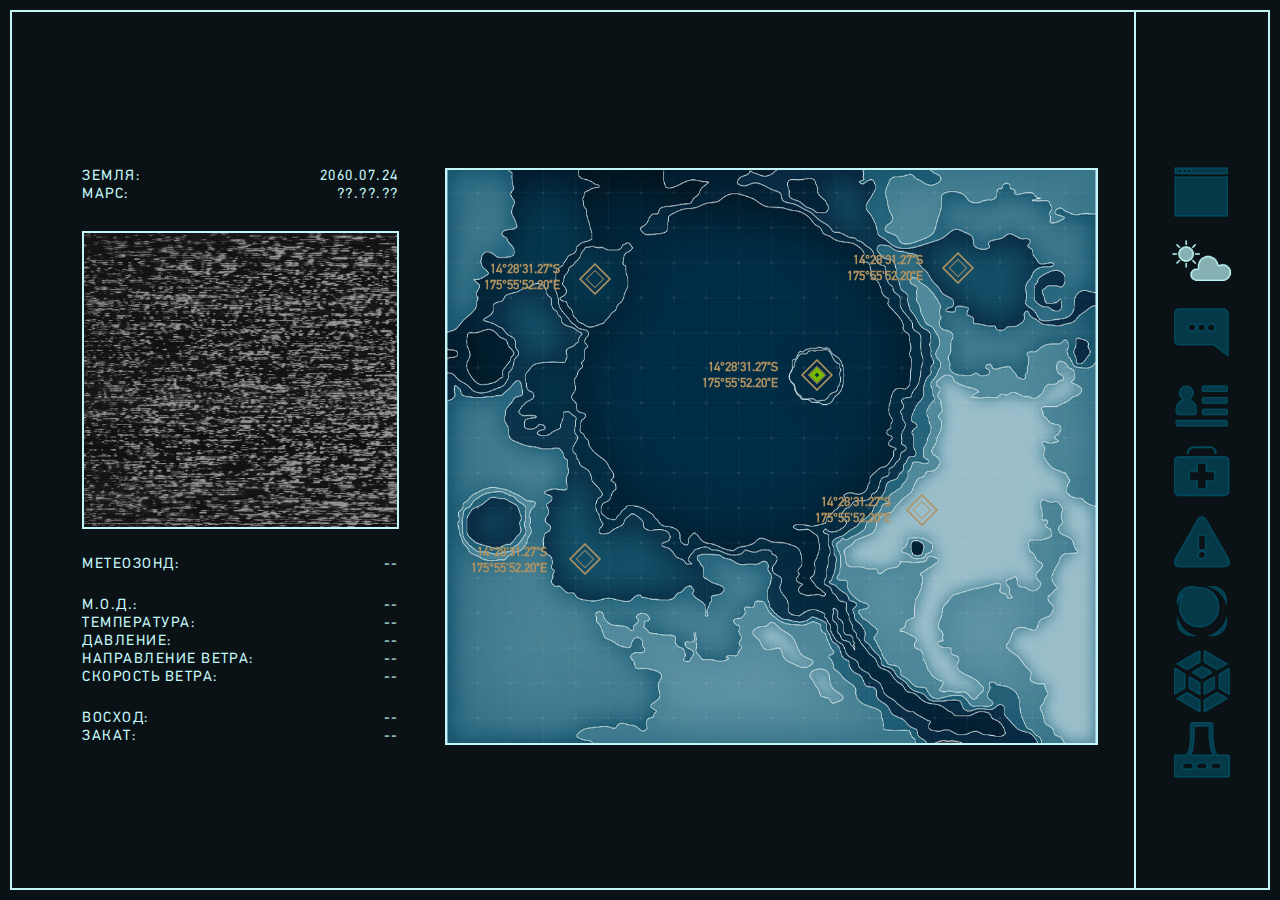
<file: index.html>
<!DOCTYPE html>
<html>
<head>
<meta charset="UTF-8">

<link rel="stylesheet" type="text/css" href="style.css">
<title>Экран погоды на Марсе</title>
</head>
<body>
<div class="container bordered-item">
<!-- Current probe image and info -->
<div class="inner_container">
<div id="left-part">
<div style="display: flex; flex-direction: column; justify-content: center;">
	<div>
	<p class="nomargin">Земля:<span class="text-to-right" id="EarthTime">????.??.??</span></p>
	<p class="nomargin">Марс:<span id="MarsTime" class="text-to-right">??.??.??</span></p>
	</div>
	<div id="image_container">
		<img id="probe_image" class="img-responsive" src="images/noise.gif" alt="фото с зонда">
		<img id="noise_image" class="img-responsive" src="images/noise.gif" alt="белый шум">
	</div>
	<div>	
	<p class="nomargin" style="padding-bottom: 1.8vw;">Метеозонд:<span id="probe" class="text-to-right">--</span></p>
	<p class="nomargin">М.О.Д.:<span id="atmo" class="text-to-right">--</span></p>
	<p class="nomargin">Температура:<span id="temperature" class="text-to-right">--</span></p>
	<p class="nomargin">Давление:<span id="pressure" class="text-to-right">--</span></p>
	<p class="nomargin">Направление ветра:<span id="wind_direction" class="text-to-right">--</span></p>
	<p class="nomargin" style="padding-bottom: 1.8vw;">Скорость ветра:<span id="wind_speed" class="text-to-right">--</span></p>
	</div><div>
	<p class="nomargin">Восход:<span id="sunrise" class="text-to-right">--</span></p>
	<p class="nomargin">Закат:<span id="sunset" class="text-to-right">--</span></p>
	</div>
</div>
</div>
<!-- Map + probes icons and labels -->
<div id="right-part">
	<div class="map-container">
		<img id="imgMap" class="img-responsive bordered-item" src="images/map2.jpg" alt="карта поверхности">
		<canvas id="dustCanvas" class="img-responsive"></canvas>

		<div id="flag1" class="flags">
			<img class="dot_img" src="images/flag_dot.png" alt="флаг-точка">
			<img src="images/flag_inactive.png" onmouseover="hover(this);" onmouseout="unhover(this);" onclick="clickflag(this);" alt="флаг зонда" clicked="true">
			<p class="flagtext">14°28'31.27"S<br>175°55'52.20"E</p>
			<p class="flagtext invisible">14°28'31.27"S<br>175°55'52.20"E</p>
			<p class="flagtext invisible">14°28'31.27"S<br>175°55'52.20"E</p>
		</div>
		<div id="flag2" class="flags">
			<img class="invisible dot_img" src="images/flag_dot.png" alt="флаг-точка">
			<img src="images/flag_inactive.png" onmouseover="hover(this);" onmouseout="unhover(this);" onclick="clickflag(this);" alt="флаг зонда">
			<p class="flagtext">14°28'31.27"S<br>175°55'52.20"E</p>
			<p class="flagtext invisible">14°28'31.27"S<br>175°55'52.20"E</p>
			<p class="flagtext invisible">14°28'31.27"S<br>175°55'52.20"E</p>
		</div>
		<div id="flag3" class="flags">
			<img class="invisible dot_img" src="images/flag_dot.png" alt="флаг-точка">
			<img src="images/flag_inactive.png" onmouseover="hover(this);" onmouseout="unhover(this);" onclick="clickflag(this);" alt="флаг зонда">
			<p class="flagtext">14°28'31.27"S<br>175°55'52.20"E</p>
			<p class="flagtext invisible">14°28'31.27"S<br>175°55'52.20"E</p>
			<p class="flagtext invisible">14°28'31.27"S<br>175°55'52.20"E</p>
		</div>
		<div id="flag4" class="flags">
			<img class="invisible dot_img" src="images/flag_dot.png" alt="флаг-точка">
			<img src="images/flag_inactive.png" onmouseover="hover(this);" onmouseout="unhover(this);" onclick="clickflag(this);" alt="флаг зонда">
			<p class="flagtext">14°28'31.27"S<br>175°55'52.20"E</p>
			<p class="flagtext invisible">14°28'31.27"S<br>175°55'52.20"E</p>
			<p class="flagtext invisible">14°28'31.27"S<br>175°55'52.20"E</p>
		</div>
		<div id="flag5" class="flags">
			<img class="invisible dot_img" src="images/flag_dot.png" alt="флаг-точка">
			<img src="images/flag_inactive.png" onmouseover="hover(this);" onmouseout="unhover(this);" onclick="clickflag(this);" alt="флаг зонда">
			<p class="flagtext">14°28'31.27"S<br>175°55'52.20"E</p>
			<p class="flagtext invisible">14°28'31.27"S<br>175°55'52.20"E</p>
			<p class="flagtext invisible">14°28'31.27"S<br>175°55'52.20"E</p>
		</div>
	</div>
</div>
</div>
<!-- Right column -->
<div id="inner_column">
<div id="column">
	<div class="icon_wrapper"><img class="icon" src="images/ico_main.png" onclick="icon_hover(this);" alt="На главную"></div>
	<div class="icon_wrapper"><img class="icon" src="images/ico_weather.png" alt="Погода"></div>
	<div class="icon_wrapper"><img class="icon" src="images/ico_chat.png" onclick="icon_hover(this);" alt="Чат"></div>
	<div class="icon_wrapper"><img class="icon" src="images/ico_profile.png" onclick="icon_hover(this);" alt="Профиль"></div>
	<div class="icon_wrapper"><img class="icon" src="images/ico_med.png" onclick="icon_hover(this);" alt="Мед модуль"></div>
	<div class="icon_wrapper"><img class="icon" src="images/ico_alerts.png" onclick="icon_hover(this);" alt="Ошибки"></div>
	<div class="icon_wrapper"><img class="icon" src="images/ico_galaxie.png" onclick="icon_hover(this);" alt="Галактика"></div>
	<div class="icon_wrapper"><img class="icon" src="images/ico_net.png" onclick="icon_hover(this);" alt="Сеть"></div>
	<div class="icon_wrapper"><img class="icon" src="images/ico_power.png" onclick="icon_hover(this);" alt="Питание"></div>
</div>
</div>
</div>
</body>
</html>

<script src="jquery.min.js"></script>
<script src="common.js"></script>
<script src="TextScramble.js"></script>
<script src="cellularmatrix.js"></script>

<script>

</script>
</file>
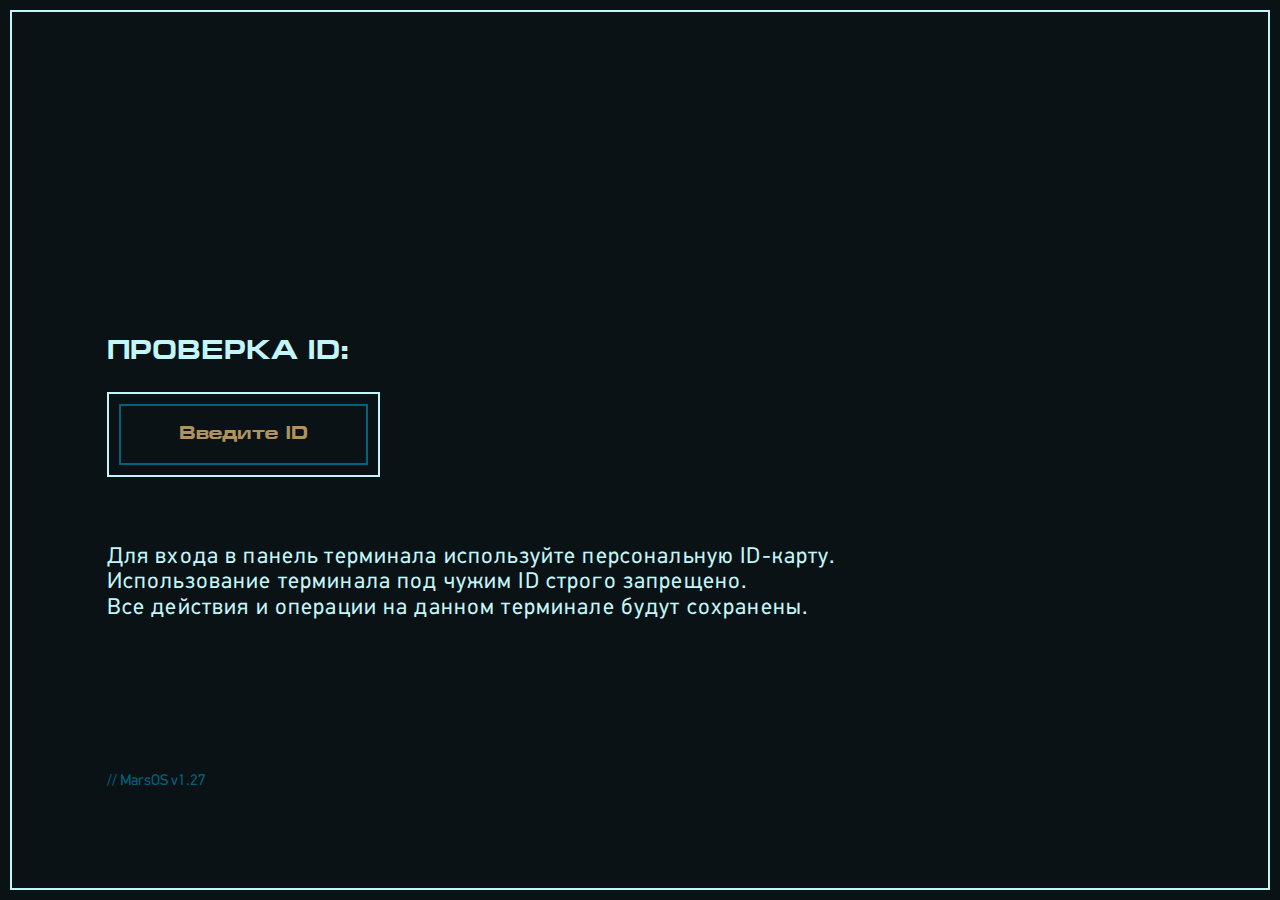
<file: login.html>
<!DOCTYPE html>
<html>
<head>
<meta charset="UTF-8">
<link rel="stylesheet" type="text/css" href="style.css">
<title>Экран погоды на Марсе</title>
</head>
<body>
<div class="container bordered-item">
<div style="padding-top: 36.4vh; padding-left: 7.4vw;">
<p class="nomargin" style="font-size: 2.1vw; font-family: EuropeExt; margin-bottom: 27px; letter-spacing: normal;">ПРОВЕРКА ID:</p>
<div style="display: flex; align-items: center; justify-content: flex-start;">
<div class="outer_border"><input id="inputID" class="button" placeholder="Введите ID" autofocus type="password" style="color: transparent"></div>
<div id="message_div"></div>
</div>
<p class="info_text nomargin">Для входа в панель терминала используйте персональную ID-карту.</p>
<p class="info_text nomargin">Использование терминала под чужим ID строго запрещено.</p>
<p class="info_text nomargin" style="margin-bottom: 7.7vh;">Все действия и операции на данном терминале будут сохранены.</p>
<div id="console_container">
<div><span id="first_string" class="consoletext nomargin"></span></div>
</div>
</div>
</div>
</body>
</html>

<script src="lib/typed.min.js" type="text/javascript"></script>
<script src="jquery.min.js"></script>
<script src="login.js"></script>
</file>
<file: style.css>
@font-face {
  font-family: 'PFDinTextPro-Regular';
  src: url('fonts/PFDinTextPro-Regular.eot');
  src: url('fonts/PFDinTextPro-Regular.eot?#iefix') format('eot'),
       url('fonts/PFDinTextPro-Regular.woff') format('woff'),
       url('fonts/PFDinTextPro-Regular.ttf') format('truetype'),
       url('fonts/PFDinTextPro-Regular.svg') format('svg');
}
@font-face {
  font-family: 'PFDinTextPro-Medium';
  src: url('fonts/PFDinTextPro-Medium.eot');
  src: url('fonts/PFDinTextPro-Medium.eot?#iefix') format('eot'),
       url('fonts/PFDinTextPro-Medium.woff') format('woff'),
       url('fonts/PFDinTextPro-Medium.ttf') format('truetype'),
       url('fonts/PFDinTextPro-Medium.svg') format('svg');
}
@font-face {
  font-family: 'EuropeExt';
  src: url('EuropeExtBold.eot');
  src: url('fonts/EuropeExtBold.eot?#iefix') format('eot'),
       url('fonts/EuropeExtBold.woff') format('woff'),
       url('fonts/EuropeExtBold.ttf') format('truetype'),
       url('fonts/EuropeExtBold.svg') format('svg');
  font-weight: bold;
  font-style: normal;
}
body {
  background: rgb(10,18,21);
  display: flex;
  align-items: stretch;
  justify-content: center;
  display: -webkit-flex;
  -webkit-align-items: stretch;
  -webkit-justify-content: center;
  height: 100%;
  margin: 0;
}
html {
  height: 100%;
}
p {
  display: flex;
  display: -webkit-flex;
  font-family: PFDinTextPro-Regular;
  color: rgb(195,246,249);
  font-size: 1.15vw;
  text-transform: uppercase;
  letter-spacing:0.1em;
}
#left-part {
    margin-right: 1.3vw;
    flex: 1.1;
    display: flex;
    flex-direction: column;
    justify-content: center;
    align-items: stretch;
}
#right-part {
    flex: 2.27;
    display: flex;
    flex-direction: column;
    justify-content: center;
    align-items: stretch;    
    padding-left: 2.2vw;
}
#column {
    display: flex;
    align-items: center;
    justify-content: space-around;
    flex-direction: column;
    height: 45.536vw;
}
#inner_column {
    flex: 1.17;
    border-left: 2px solid rgb(195,246,249);
    display: flex;
    flex-direction: column;
    justify-content: center;
}
#image_container {
  position: relative;
  margin: 2.1vw 0;
  border: 2px solid rgb(195,246,249);
}
#noise_image {
  position: absolute;
  top: 0;
  left: 0;

  -webkit-transition: opacity 1s linear; /* Safari */
  transition: opacity 1s linear;
}
#flag1 img {  
  position: absolute;
  top: 33.5%;
  left: 55.3%;
}
#flag2 img {  
  position: absolute;
  top: 17%;
  left: 21%;
}
#flag3 img {  
  position: absolute;
  top: 15%;
  left: 77%;
}
#flag4 img {  
  position: absolute;
  top: 57%;
  left: 71.5%;
}
#flag5 img {  
  position: absolute;
  top: 65.5%;
  left: 19.5%;
}
#flag1 p {
  position: absolute;
  top: 31%;
  left: 39.5%;
}
#flag2 p {
  position: absolute;
  top: 14%;
  left: 6%;
}
#flag3 p {
  position: absolute;
  top: 12.5%;
  left: 62%;
}
#flag4 p {
  position: absolute;
  top: 54.5%;
  left: 57%;
}
#flag5 p {
  position: absolute;
  top: 63%;
  left: 4%;
}
#dustCanvas {
  position: absolute;
  top: 2px;
  left: 2px;

  -webkit-transition: opacity 0.35s linear; /* Safari */
  transition: opacity 0.35s linear;    
}
.nomargin {
  margin: 0;
  flex: 1;
}
.no_topmargin {
  margin-top: 0;
}
.no_bottommargin {
  margin-bottom: 0;
}
.flagtext {
  font-size: 1vw;
  letter-spacing: initial;
  color: rgb(176,146,96);
  font-weight: bold;
  text-align: right;

  -webkit-transition: opacity 1s linear; /* Safari */
  transition: opacity 1s linear;  
}
.flags img {
  transform: rotate(45deg);
  width: 4%;
}
.flags img:hover {
  -webkit-animation-name: rotate; 
  -webkit-animation-duration: 9s; 
  -webkit-animation-iteration-count: infinite;
  -webkit-transition-timing-function: linear;
  -ms-animation-name: rotate; 
  -ms-animation-duration: 9s; 
  -ms-animation-iteration-count: infinite;
  -ms-transition-timing-function: linear;


  animation-name: rotate; 
  animation-duration: 9s; 
  animation-iteration-count: infinite;
  transition-timing-function: linear;
}
.flags img[clicked] {
  -webkit-animation-name: rotate; 
  -webkit-animation-duration: 9s; 
  -webkit-animation-iteration-count: infinite;
  -webkit-transition-timing-function: linear;
  animation-name: rotate; 
  animation-duration: 9s; 
  animation-iteration-count: infinite;
  transition-timing-function: linear;
}
.img-responsive {
  width: 100%;
  height: auto;
  display:block;
}
.bordered-item {
  border: 2px solid rgb(195,246,249);
}
.container {
  width: 100%;
  margin: 10px;
  display: flex;
  flex-direction: row;
  justify-content: space-between;
  align-items: stretch;  

  display: -webkit-flex;
  -webkit-flex-direction: row;
  -webkit-justify-content: space-between;
  -webkit-align-items: stretch;
}
.inner_container {
  flex: 9;
  display: flex;
  padding: 9vh 3vw 7.5vh 5.5vw;
}
.map-container {
  position: relative;
  margin: 2px;
}
.text-to-right {
  flex: 1;
  -webkit-flex: 1;
  text-align: right;
}
.icon {
  width: 100%;
}
.icon_wrapper {
  flex: 1;
  width: 50%;
}
.invisible {
  visibility: hidden;
}
.glitch img:nth-child(1) {
  animation: glitchimg 1.5s infinite;  
}
.glitch p:nth-child(3) {
  animation: glitch1 1.5s infinite;
}
.glitch p:nth-child(4) {
  color: #67f3da;
  visibility: visible;
  animation: glitch2 1.5s infinite;
  position: absolute;
  top: 0;
  left: 0;
}
.glitch p:nth-child(5) {
  color: #f16f6f;
  visibility: visible;
  animation: glitch3 1.5s infinite;
  position: absolute;
  top: 0;
  left: 0;
}
@keyframes rotate {
  0% { 
  -webkit-transform: rotate(45deg); 
  -ms-transform: rotate(45deg);
  }
  20% { 
  -webkit-transform: rotate(135deg); 
  -ms-transform: rotate(135deg); 
  }
  25% { -webkit-transform: rotate(135deg); 
  -ms-transform: rotate(135deg); 
  }
  45% { -webkit-transform: rotate(225deg); 
  -ms-transform: rotate(225deg); 
  }
  50% { -webkit-transform: rotate(225deg); 
  -ms-transform: rotate(225deg); 
  }
  70% { -webkit-transform: rotate(315deg); 
  -ms-transform: rotate(315deg); 
  }
  75% { -webkit-transform: rotate(315deg); 
  -ms-transform: rotate(315deg); 
  }
  100% { -webkit-transform: rotate(405deg); 
  -ms-transform: rotate(405deg); 
  }
}
@keyframes glitch1 {
  0% {
  transform: none;
  opacity: 1;
  }
  7% {
  transform: skew(-0.5deg, -0.9deg);
  opacity: 0.75;
  }
  10% {
  transform: none;
  opacity: 1;
  }
  27% {
  transform: none;
  opacity: 1;
  }
  30% {
  transform: skew(0.8deg, -0.1deg);
  opacity: 0.75;
  }
  35% {
  transform: none;
  opacity: 1;
  }
  52% {
  transform: none;
  opacity: 1;
  }
  55% {
  transform: skew(-1deg, 0.2deg);
  opacity: 0.75;
  }
  50% {
  transform: none;
  opacity: 1;
  }
  72% {
  transform: none;
  opacity: 1;
  }
  75% {
  transform: skew(0.4deg, 1deg);
  opacity: 0.75;
  }
  80% {
  transform: none;
  opacity: 1;
  }
  100% {
  transform: none;
  opacity: 1;
  }
}
@keyframes glitch2 {
  0% {
  transform: none;
  opacity: 0.25;
  }
  7% {
  transform: translate(-2px, -3px);
  opacity: 0.5;
  }
  10% {
  transform: none;
  opacity: 0.25;
  }
  27% {
  transform: none;
  opacity: 0.25;
  }
  30% {
  transform: translate(-5px, -2px);
  opacity: 0.5;
  }
  35% {
  transform: none;
  opacity: 0.25;
  }
  52% {
  transform: none;
  opacity: 0.25;
  }
  55% {
  transform: translate(-5px, -1px);
  opacity: 0.5;
  }
  50% {
  transform: none;
  opacity: 0.25;
  }
  72% {
  transform: none;
  opacity: 0.25;
  }
  75% {
  transform: translate(-2px, -6px);
  opacity: 0.5;
  }
  80% {
  transform: none;
  opacity: 0.25;
  }
  100% {
  transform: none;
  opacity: 0.25;
  }
}
@keyframes glitch3 {
  0% {
  transform: none;
  opacity: 0.25;
  }
  7% {
  transform: translate(2px, 3px);
  opacity: 0.5;
  }
  10% {
  transform: none;
  opacity: 0.25;
  }
  27% {
  transform: none;
  opacity: 0.25;
  }
  30% {
  transform: translate(5px, 2px);
  opacity: 0.5;
  }
  35% {
  transform: none;
  opacity: 0.25;
  }
  52% {
  transform: none;
  opacity: 0.25;
  }
  55% {
  transform: translate(5px, 1px);
  opacity: 0.5;
  }
  50% {
  transform: none;
  opacity: 0.25;
  }
  72% {
  transform: none;
  opacity: 0.25;
  }
  75% {
  transform: translate(2px, 6px);
  opacity: 0.5;
  }
  80% {
  transform: none;
  opacity: 0.25;
  }
  100% {
  transform: none;
  opacity: 0.25;
  }
}
@keyframes glitchimg {
  0% { 
  -webkit-transform: rotate(45deg); 
  -ms-transform: rotate(45deg);
  opacity: 0.25;
  }
  14.3% { 
  -webkit-transform: rotate(53.6deg); 
  -ms-transform: rotate(53.6deg); 
  transform: skew(-0.5deg, -0.9deg);
  }
  28.6% { 
  -webkit-transform: rotate(62.2deg); 
  -ms-transform: rotate(62.2deg); 
  opacity: 0.25;
  }
  42.9% { 
  -webkit-transform: rotate(70.8deg); 
  -ms-transform: rotate(70.8deg); 
  opacity: 0.25;
  }
  57.2% { 
  -webkit-transform: rotate(79.4deg); 
  -ms-transform: rotate(79.4deg); 
  transform: skew(1deg, 0.9deg);
  }
  71.5% { 
  -webkit-transform: rotate(88deg); 
  -ms-transform: rotate(88deg); 
  opacity: 0.25;
  }
  85.8% { 
  -webkit-transform: rotate(96.6deg); 
  -ms-transform: rotate(96.6deg); 
  transform: skew(-0.2deg, 0.3 deg);
  }
  100% { 
  -webkit-transform: rotate(105deg); 
  -ms-transform: rotate(105deg); 
  opacity: 0.25;
  }
}
/* Login form */
.line {
    display: inline-block;
    font-family: PFDinTextPro-Regular;
}
.message {
    padding-right: 1vw;
}
.error {
  animation-name: blink_anim; 
  animation-duration: 1s; 
  animation-iteration-count: infinite;
  transition-timing-function: linear;
  -webkit-animation-name: blink_anim; 
  -webkit-animation-duration: 1s; 
  -webkit-animation-iteration-count: infinite;
  -webkit-transition-timing-function: linear;
}
@keyframes blink_anim {
  0% { 
    opacity: 1; 
  }
  50% {
    opacity: 0;
  }
}
#message_div {
    font-size: 1.4vw;   
    font-family: EuropeExt;
    margin-bottom: 7.5vh;
    /* color: rgb(121,183,0); */
    color: rgb(176,146,97);
    padding-left: 2.2vw;
}
.outer_border {
  border: #c3f6fa 2px solid;
  padding: 10px;
  display: flex;
  -moz-display: flex;
  width: 19.5vw;
    height: 4.8vw; 
    margin-bottom: 7.5vh;
    transition: all 0.5s linear;
}
.button {
    border: rgb(0,98,125) 2px solid;
    width: 100%;
    width: -moz-available;
    background: transparent;
    color: rgb(195,246,249);
    text-align: center;
    text-decoration: none;
    display: inline-block;
}
.button::-webkit-input-placeholder { /* Chrome/Opera/Safari */
  color: rgb(176,146,97);
}
.button::-moz-placeholder {
  color: rgb(176,146,97);
}
.consoletext {
    font-family: PFDinTextPro-Regular;
    color: rgb(0,98,125);
  text-transform: none;
  letter-spacing: normal;
  font-size: 1.2vw;
    white-space:pre;
    animation: type 8s steps(60, end);
    white-space: pre;
    overflow: hidden;
    width: 100%;
}
.info_text {
  text-transform: none;
    font-size: 1.78vw;
    letter-spacing: 0.05em;
    font-family: PFDinTextPro-Regular;
    line-height: 1.13em;
}
input {
    font-size: 1.5vw; 
    font-family: EuropeExt;
}
#console_container {
    height: 75px;
    overflow: hidden;
    position: absolute;
    bottom: 8vh;
}
::-webkit-scrollbar { 
    display: none; 
}
#inputID:focus {
    outline: none;
}
* {cursor: none;}
</file>
